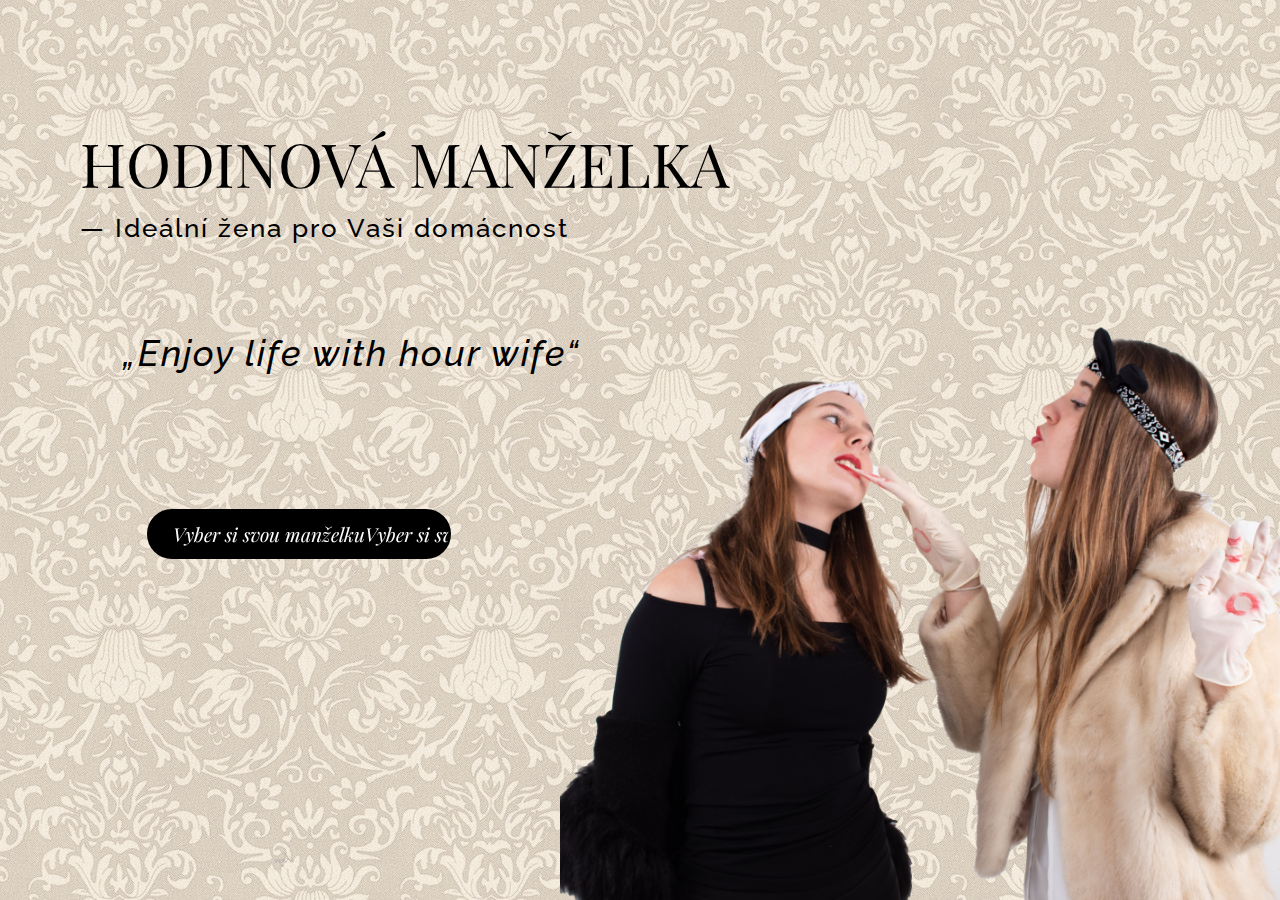
<file: index.html>
<!DOCTYPE html>
<html lang="en">

<head>
      <!-- Global site tag (gtag.js) - GA -->
      <script async src="https://www.googletagmanager.com/gtag/js?id=G-FHKZTTT0ND"></script>
      <script>
            window.dataLayer = window.dataLayer || [];
            function gtag() { dataLayer.push(arguments); }
            gtag('js', new Date());

            gtag('config', 'G-FHKZTTT0ND');
      </script>

      <meta name="google-site-verification" content="8VRWAybYvI6XARSAGzn8QAZ-jShqWCDns-5RdsoK5K8" />

      <meta charset="UTF-8">
      <meta name="viewport" content="width=device-width, initial-scale=1.0">
      <title>Hodinová manželka</title>
      <link rel="stylesheet" href="./style.css">

      <link rel="preconnect" href="https://fonts.gstatic.com">
      <link href="https://fonts.googleapis.com/css2?family=Playfair+Display:ital,wght@0,400;0,500;0,600;0,700;0,800;0,900;1,400;1,500;1,600;1,700;1,800;1,900&display=swap"
            rel="stylesheet">
      <link rel="preconnect" href="https://fonts.gstatic.com">
      <link href="https://fonts.googleapis.com/css2?family=Raleway:ital,wght@0,100;0,200;0,300;0,400;0,500;0,600;0,700;0,800;1,100;1,200;1,300;1,400;1,500;1,600;1,700;1,800&display=swap"
            rel="stylesheet">

</head>

<body>
      <header class="homepage">
            <div class="bg-homepage">
            </div>
            <div class="texty">
                  <h1>Hodinová manželka</h1>
                  <p> — Ideální žena pro Vaši domácnost</p>
                  <div class="slogany">
                        <p>„Enjoy life with hour wife“</p>
                        <!-- <p>Stunde Frau? <br>
                    Ja, Genau!</p> -->
                  </div>
                  <div class="marquee" style="--tw: 15vw; --ad: 3s;">
                        <a href="./slideshow.html"><span>Vyber si svou manželku</span></a>
                  </div>
                  <div class="btn-more">
                        <a href=".none.html"><span>Vyber si svou manželku</span></a>
                  </div>
            </div>
      </header>

      <main class="homepage-main">
            <section id="one">
                  <h2>Piper Blacková</h2>
                  <p>Piper pro úklid doslova žije!</p>
                  <div class="CTA-button">
                        <a href=".none.html">Call me, bby</a>
                  </div>
                  <img src="./img-min/J_biff_postrikana.png" alt="">
            </section>
            <section id="two">
                  <h2>Lauren Hopkinsová</h2>
                  <p>Co potřebujete setřít? Lauren to zvládne.</p>
                  <div class="CTA-button">
                        <a href=".none.html">Text me, please</a>
                  </div>
                  <img src="./img-min/B_hadriky_naked.png" alt="">
            </section>
            <section id="three">
                  <h2>Crystal Windsorová</h2>
                  <p>S Crystal nemusíte mít o čistotu strach</p>
                  <div class="CTA-button">
                        <a href=".none.html">WYD? I am free</a>
                  </div>
                  <img src="./img-min/J_kostatko_smetacek.png" alt="">
            </section>
            <section id="four">
                  <h2>Preshers McCoyová</h2>
                  <p>Zvládnu i špinavější práci ;)</p>
                  <div class="CTA-button">
                        <a href=".none.html">Call me, honeybuns</a>
                  </div>
                  <img src="./img-min/B_stetka_a_stetka.png" alt="">
            </section>
            <section id="five">
                  <h2>Oksana Vasilyev</h2>
                  <p>Naučím tě jak uklízet, místo osmi hodin dvě</p>
                  <div class="CTA-button">
                        <a href=".none.html">До скорой встречи</a>
                  </div>
                  <img src="./img-min/J_koste_ruz-topik_kozbunda.png" alt="">
            </section>
            <section id="six">
                  <h2>Samantha Donahueová</h2>
                  <p>Bonbónek na spánek, ať můžu uspat i taťku?</p>
                  <div class="CTA-button">
                        <a href=".none.html">Are u stuck bby?</a>
                  </div>
                  <img src="./img-min/B_maly_skvrne.png" alt="">
            </section>
            <section id="seven">
                  <h2>Audrey Schulzová</h2>
                  <p>Home office mám nonstop, práce mám až po strop</p>
                  <div class="CTA-button">
                        <a href=".none.html">Call me, take me</a>
                  </div>
                  <img src="./img-min/J_sako_smetacek.png" alt="">
            </section>
            <section id="fourteen">
                  <h2>Vivienne Westwoodová</h2>
                  <p>Poslání Vivienne jsou nejen čisté kouty Vašeho bytu</p>
                  <div class="CTA-button">
                        <a href=".none.html">Chceš mě?</a>
                  </div>
                  <img src="./img-min/B_ruska_prachovka.png" alt="">
            </section>
            <section id="seventeen">
                  <h2>Madelinne Moore</h2>
                  <p>Váš nepořádek slíznu na jeden nádech!</p>
                  <div class="CTA-button">
                        <a href=".none.html">Sms me bunny</a>
                  </div>
                  <img src="./img-min/J_kozbunda_bryle_biff.png" alt="">
            </section>
            <section id="eighteen">
                  <h2>Penelope Neduchal</h2>
                  <p>Děti jsou naším potěšením, a my jsme tím jejím!</p>
                  <div class="CTA-button">
                        <a href=".none.html">+420 790 832 137 ;))</a>
                  </div>
                  <img src="./img-min/O_s_terkou.png" alt="">
            </section>
      </main>
</body>

</html>
</file>
<file: style.css>
html,
body {
      margin: 0;
      padding: 0;
      width: 100%;
      min-height: 100vh;
      overflow-x: hidden;
      background: #F0F0F2;
}

* {
      font-family: 'Playfair Display', serif;
}

a {
      color: #000;
      text-decoration: none;
      padding: 0px 5px 0px 5px;
}

p {
      font-family: 'Raleway', sans-serif;
      font-weight: 500;
      letter-spacing: 2px;
}

.homepage {
      position: relative;
      height: 100vh;
}

.bg-homepage {
      height: 45em;
      width: 45em;
      position: absolute;
      z-index: 999;
      bottom: 0;
      right: 0;
      background-image: url(./img/BJ_uhhdohrojakkrasneWatsone-1.png);
      background-repeat: no-repeat;
      background-size: cover;
      background-position: 50% 50%;
}

.homepage h1 {
      font-size: 3.8em;
      font-weight: 400;
      text-transform: uppercase;
      padding-top: 2em;
      margin-bottom: 0;
      margin-top: 0;
}

.homepage p {
      font-size: 1.6em;
}

.homepage .texty {
      background-color: rgb(255, 255, 255, 0.4);
      padding-left: 5em;
      height: 100vh;
}

.homepage .texty>p {
      margin-top: 10px;
}

.homepage .slogany {
      margin-bottom: 6em;
      margin-top: 4em;
      font-size: 1.4em;
}

.homepage .slogany p {
      font-weight: 500;
      font-style: oblique;
      color: black;
      padding-left: 1.2em;
}

.homepage .show-more {
      margin-top: 4em;
      border: 2px solid #000;
      padding: 18px 36px;
      display: inline-block;
      cursor: pointer;
      box-shadow: inset 0 0 0 0 #000;
      -webkit-transition: ease-in-out 0.6s;
      -moz-transition: ease-in-out 0.6s;
      transition: ease-in-out 0.6s;
}

.homepage {
      background-image: url(./bg_2.jpg);
      background-repeat: no-repeat;
}

@media (min-width: 1024px) {
      .homepage-main {
            display: none;
      }
}

@media (max-width: 1260px) {
      .bg-homepage {
            height: 37em;
            width: 37em;
      }
}

@media (max-width: 1024px) {
      .bg-homepage {
            height: 37em;
            width: 37em;
      }

      .homepage-main {
            display: block;
      }

      section {
            height: 100vh;
            background-color: rgb(255, 255, 255, 0.4);
      }

      section:nth-child(odd) {
            background-image: url(./bg-s-1.jpg);
      }

      section:nth-child(even) {
            background-image: url(./bg-s-2.jpg);
      }

      h2 {
            text-transform: uppercase;
            margin: 0;
            font-size: 2.2em;
            padding-left: 30px;
            padding-right: 20px;
            padding-top: 50px;

      }

      section p {
            font-size: 1.2em;
            padding-left: 30px;
            padding-right: 20px;
      }

      .btn-more a span {
            font-size: 16px;
      }

      .homepage .texty .btn-more {
            width: 200px;
      }

      .homepage-main .CTA-button {
            margin-top: 0;
      }

      .homepage-main .CTA-button a {
            width: 150px;
            height: auto;
            margin-left: 30px;
            margin-top: 20px;
            font-size: 1em;
      }

      .homepage-main section {
            position: relative;
      }

      .homepage-main section img {
            position: absolute;
            bottom: 0;
            /* right: -50%; */
      }

      .CTA-button a {
            background-color: #000;
      }

      .homepage-main .CTA-button a {
            color: #fff;
      }
}

@media (max-width: 960px) {
      .homepage-main section img {
            height: 70%;
            transform: translateX(-15%);
      }
}


@media (max-width: 710px) {
      .homepage .slogany {
            margin-bottom: 2em;
            margin-top: 2em;
      }

      .homepage .slogany p {
            padding-left: 0;
            margin-bottom: 0;
            margin-top: 0;
      }

      .homepage .texty .btn-more {
            margin-left: 0;
      }
}

@media (max-width: 610px) {
      .homepage .texty {
            padding-left: 35px;
      }

      .homepage .texty h1 {
            padding-top: 35px;
      }

      .homepage p {
            padding-right: 20px;
      }

      .bg-homepage {
            height: 35em;
            width: 50em;
            right: -8em;
      }
}

@media (max-width: 560px) {
      .bg-homepage {
            height: 30em;
            width: 40em;
            right: -8em;
      }
}

@media (max-width: 520px) {
      .homepage .texty h1 {
            font-size: 3em;
      }

      .homepage p {
            font-size: 1.5em;
      }

      .homepage .slogany p {
            font-size: 1.2em;
      }
}

@media (max-width: 450px) {
      .bg-homepage {
            height: 25em;
            width: 30em;
            right: -5em;
      }
}

@media (max-height: 736px) and (orientation: portrait) {
      .homepage-main section img {
            height: 60%;
            transform: translateX(-15%);
      }

      .homepage h1 {
            font-size: 2.5em;
      }

      .homepage p {
            font-size: 1.2em;
      }

      .homepage .slogany p {
            font-size: 1em;
      }

      .btn-more a span {
            font-size: 16px;
      }

      .homepage .texty .btn-more {
            width: 200px;
      }
}

.btn-more {
      display: none;
}

.marquee,
.btn-more {
      padding: 10px 0px;
      font-size: 1.2em;
      font-style: oblique;
      overflow: hidden;
      background-color: #000;
      border: 2px solid #000;
      border-radius: 50px;
      width: 300px;
      margin-left: 3.5em;
}

.marquee span {
      margin-left: 1em;
      display: inline-block;
      white-space: nowrap;
      color: #fff;
      width: var(--tw);
      text-shadow: var(--tw) 0 currentColor,
            calc(var(--tw) * 2) 0 currentColor,
            calc(var(--tw) * 3) 0 currentColor,
            calc(var(--tw) * 4) 0 currentColor;

      will-change: transform;
      animation: marquee var(--ad) linear infinite;
}

@keyframes marquee {
      0% {
            transform: translateX(0);
      }

      100% {
            transform: translateX(-100%);
      }
}

@media (max-width: 1260px) {
      .marquee {
            display: none;
      }

      .marquee span {
            animation: none;
      }

      .btn-more {
            display: block;
            text-align: center;
            cursor: pointer;
      }

      .btn-more a {
            color: #fff;
            width: 100%;
      }

      .btn-more:hover {
            transform: scale(1.1);
            -webkit-transition: ease 0.2s;
            -moz-transition: ease-in 0.2s;
            transition: ease-in 0.2s;
      }
}


/* SLIDE SHOW... */

.image-slider {
      z-index: 0;
      margin: 0 auto;
      padding: 0;
      width: 100%;
      height: 100vh;
}

.image-slide {
      height: 100vh;
      margin: 0 auto;
      position: relative;
}

.image-slider .slick-slide #one {
      background: url(./img/J_biff_postrikana-2.png);
      background-repeat: no-repeat;
      background-size: cover;
      background-position: 30% 30%;
}

.image-slider .slick-slide #two {
      background: url(./img/B_hadriky_naked-1.png);
      background-repeat: no-repeat;
      background-size: cover;
      background-position: 50% 50%;
}

.image-slider .slick-slide #three {
      background: url(./img/J_kostatko_smetacek-1.png);
      background-repeat: no-repeat;
      background-size: cover;
      background-position: 50% 50%;
}

.image-slider .slick-slide #four {
      background: url(./img/B_stetka_a_stetka-1.png);
      background-repeat: no-repeat;
      background-size: cover;
      background-position: 50% 50%;
}

.image-slider .slick-slide #five {
      background: url(./img/J_koste_ruz-topik_kozbunda-1.png);
      background-repeat: no-repeat;
      background-size: cover;
      background-position: 50% 50%;
}

.image-slider .slick-slide #six {
      background: url(./img/B_maly_skvrne-1.png);
      background-repeat: no-repeat;
      background-size: cover;
      background-position: 50% 50%;
}

.image-slider .slick-slide #seven {
      background: url(./img/J_sako_smetacek-1.png);
      background-repeat: no-repeat;
      background-size: cover;
      background-position: 50% 50%;
}

.image-slider .slick-slide #fourteen {
      background: url(./img/B_ruska_prachovka-1.png);
      background-repeat: no-repeat;
      background-size: cover;
      background-position: 50% 50%;
}

.image-slider .slick-slide #seventeen {
      background: url(./img/J_kozbunda_bryle_biff-1.png);
      background-repeat: no-repeat;
      background-size: cover;
      background-position: 50% 50%;
}

.image-slider .slick-slide #eighteen {
      background: url(./img/O_s_terkou-1.png);
      background-repeat: no-repeat;
      background-size: cover;
      background-position: 50% 50%;
}

.slick-slide.slick-center {
      transform: scale(1.2);
      transition: transform .8s 1.4s cubic-bezier(.84, 0, .08, .99);
}

.slick-slide {
      transition: transform .7s cubic-bezier(.84, 0, .08, .99);
}

.close-slide-show a {
      position: absolute;
      right: 2em;
      top: 2em;
      z-index: 9999999;

      border-bottom: 2px solid #000;
      display: inline-block;
      font-size: 14px;
      letter-spacing: 1px;
      cursor: pointer;
      box-shadow: inset 0 0 0 0 #000;
      -webkit-transition: ease-in-out 0.6s;
      -moz-transition: ease-in-out 0.6s;
      transition: ease-in-out 0.6s;
}

.close-slide-show a:hover {
      color: #fff;
      box-shadow: inset 400px 0 0 0 #000;
}

.slider-control {
      margin: 0%;
      position: absolute;
      z-index: 2;
      bottom: 0;
      right: 0;
      transform: translate(-50%, -50%);
}

.slider-control button {
      color: rgb(0, 0, 0);
      background: none;
      padding: 24px;
      border: 1px solid rgba(0, 0, 0);
      font-size: 16px;
      border-radius: 50%;
      margin: .4em;
      display: inline-block;
}

.slider-control button:focus {
      outline: none;
}

.block-1 {
      z-index: 1;
      position: fixed;
      height: 100vh;
      width: 5%;
      left: 0%;
      background: hsl(240, 7%, 95%);
}

.block-2 {
      z-index: 1;
      position: fixed;
      height: 100vh;
      width: 25%;
      left: 25%;
      background: #F0F0F2;
}

.block-3 {
      z-index: 1;
      position: fixed;
      height: 100vh;
      width: 5%;
      right: 0%;
      background: #F0F0F2;
}

.overlay {
      z-index: 1;
      position: fixed;
      height: 100vh;
      width: 20%;
      left: 5%;
      background: hsl(240, 7%, 95%, .7);
}

.text-slider-wrapper {
      z-index: 2;
      position: absolute;
      width: 100%;
      top: 25%;
}

.text-slider {
      margin: 0;
      padding: 0;
      height: 100vh;
}

.text-slide {
      padding-left: 5%;
      margin-bottom: 2em;
}

.text-slide p {
      font-size: 1.5em;
      font-weight: 400;
      width: 23em;
}

.text-slide h1 {
      font-size: 4em;
      font-weight: 200;
      text-transform: uppercase;
      margin-bottom: 0;
}

.CTA-button {
      margin-top: 6em;
}

.CTA-button a {
      font-size: 1.3em;
      font-style: oblique;
      color: #000;
      /* background-color: hotpink; */
      width: 13em;
      margin-left: 13.8em;
      padding: 10px 0 10px 0;
      border: 2px solid #000;
      border-radius: 50px;
      display: inline-block;
      text-align: center;
      transition: all .2s ease-in-out;
}

.CTA-button a:hover {
      transform: scale(1.1);
}

button {
      cursor: pointer;
}

@media (max-width: 1024px) {
      .slider {
            display: none;
      }
}
</file>
